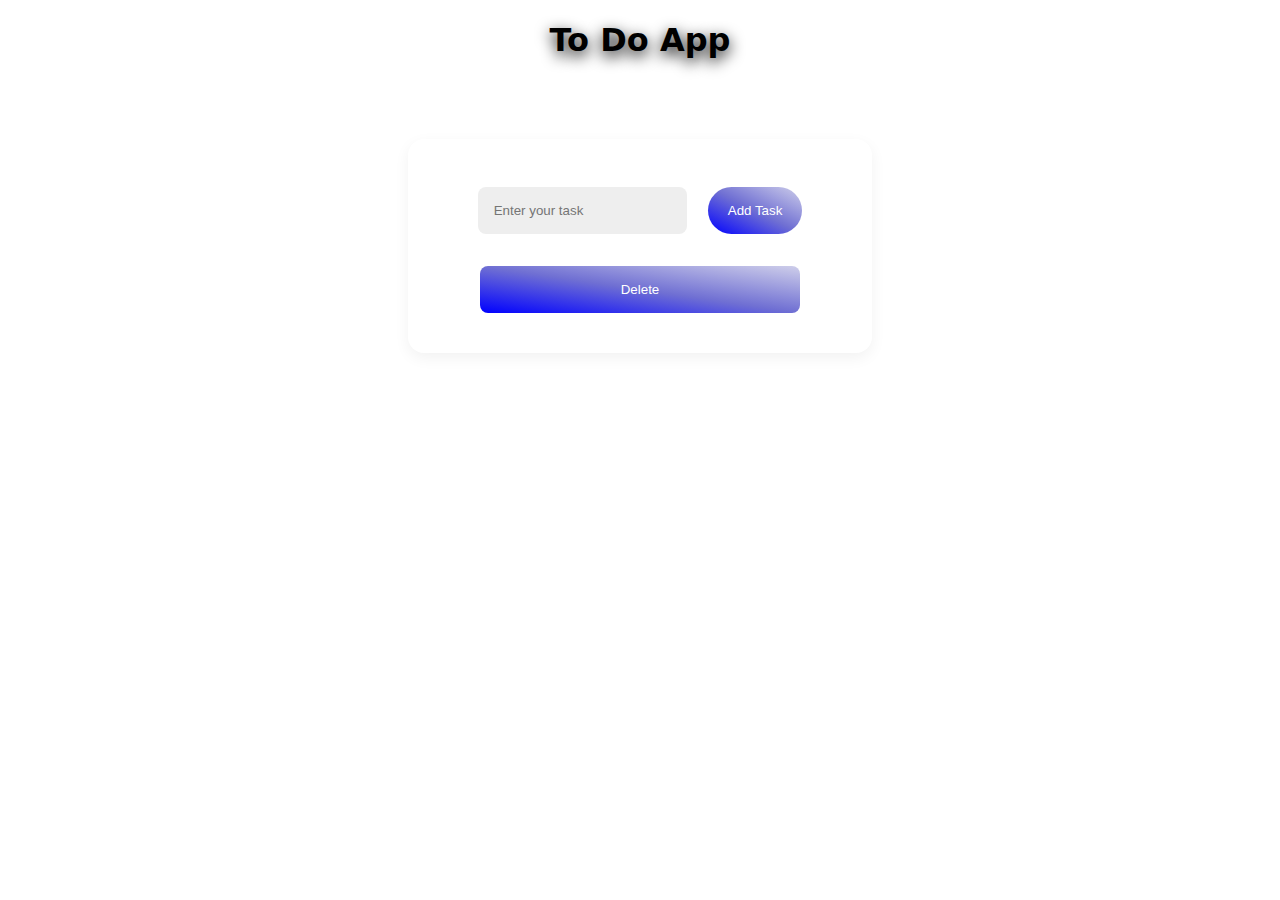
<file: 10. To Do List - html ,css ,js/index.htm>
<!DOCTYPE html>
<html lang="en">
<head>
    <meta charset="UTF-8">
    <meta name="viewport" content="width=device-width, initial-scale=1.0">
    <title>Document</title>
    <link rel="stylesheet" href="style.css">
</head>
<body>
    <h1>To Do App</h1>
    <div class="wrapper">
        <input type="text" placeholder="Enter your task">
        <button>Add Task</button>
        <ul>
        </ul>
        <button>Delete</button>
    </div>
    <script src="script.js"></script>
</body>
</html>
</file>
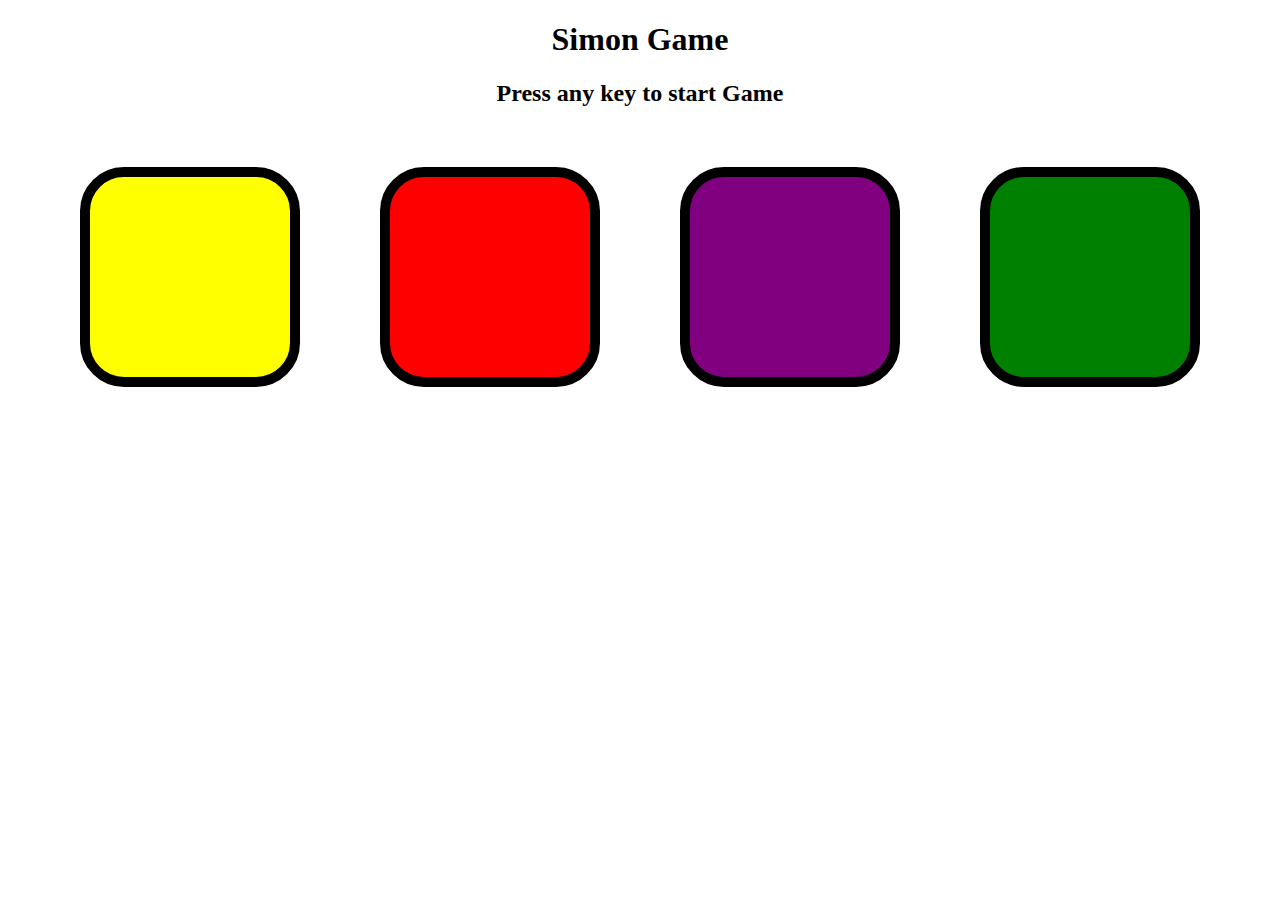
<file: 11.simon game/index.htm>
<!DOCTYPE html>
<html lang="en">
<head>
    <meta charset="UTF-8">
    <meta name="viewport" content="width=device-width, initial-scale=1.0">
    <title>Simon Game</title>
    <link rel="stylesheet" href="style.css">
</head>
<body>
    <h1>Simon Game</h1>
    <h2>Press any key to start Game</h2>
    <div class="btn-container">
        <div class="btn yellow" id="yellow" type="button">

        </div>
        <div class="btn red" id="red" type="button">

        </div>
        <div class="btn purple" id="purple" type="button">

        </div>
        <div class="btn green" id="green" type="button">

        </div>
    </div>
    <script src="script.js"></script>
</body>
</html>
</file>
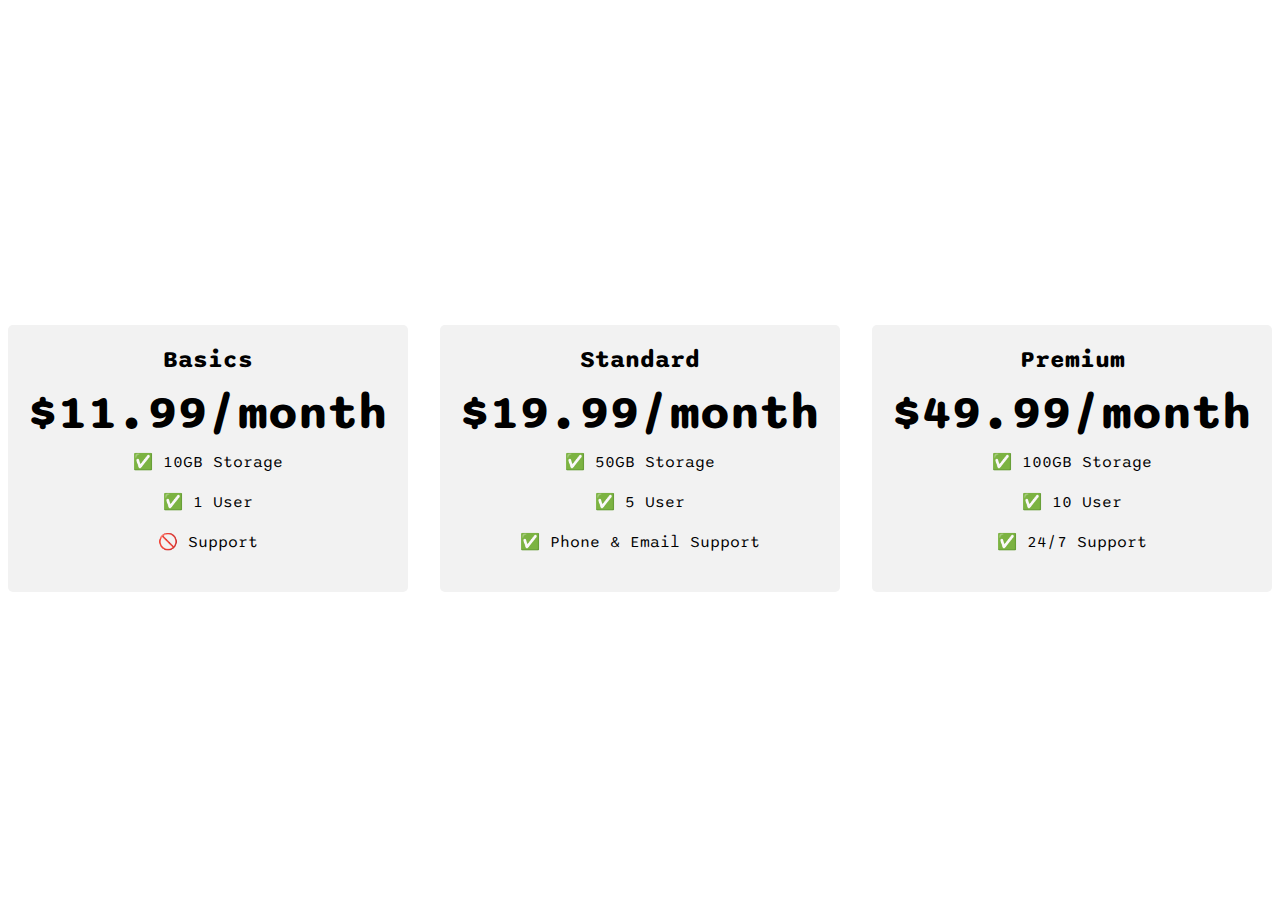
<file: 2.cards - html ,css/2.shopping cards.htm>
<!DOCTYPE html>
<html lang="en">
<head>
    <meta charset="UTF-8">
    <meta name="viewport" content="width=device-width, initial-scale=1.0">
    <title>FlexBox Pricing Table</title>
    <link rel="stylesheet" href="2.shopping cards.css">
    <link rel="preconnect" href="https://fonts.googleapis.com">
    <link rel="preconnect" href="https://fonts.gstatic.com" crossorigin>
    <link href="https://fonts.googleapis.com/css2?family=Sono:wght@400;700&display=swap" rel="stylesheet">
</head>
<body>
    <div class="pricing-container">
        <div class="pricing-plan">
            <div class="plan-title">Basics</div>
            <div class="plan-price">$11.99/month</div>
            <div class="plan-features">
                <li>✅ 10GB Storage</li>
                <li>✅ 1 User</li>
                <li>🚫 Support</li>
            </div>
        </div>
        <div class="pricing-plan">
            <div class="plan-title">Standard</div>
            <div class="plan-price">$19.99/month</div>
            <div class="plan-features">
                <li>✅ 50GB Storage</li>
                <li>✅ 5 User</li>
                <li>✅ Phone &amp; Email Support</li>
            </div>
        </div>
        <div class="pricing-plan">
            <div class="plan-title">Premium</div>
            <div class="plan-price">$49.99/month</div>
            <div class="plan-features">
                <li>✅ 100GB Storage</li>
                <li>✅ 10 User</li>
                <li>✅ 24/7 Support</li>
            </div>
        </div>
    </div>
</body>
</html>
</file>
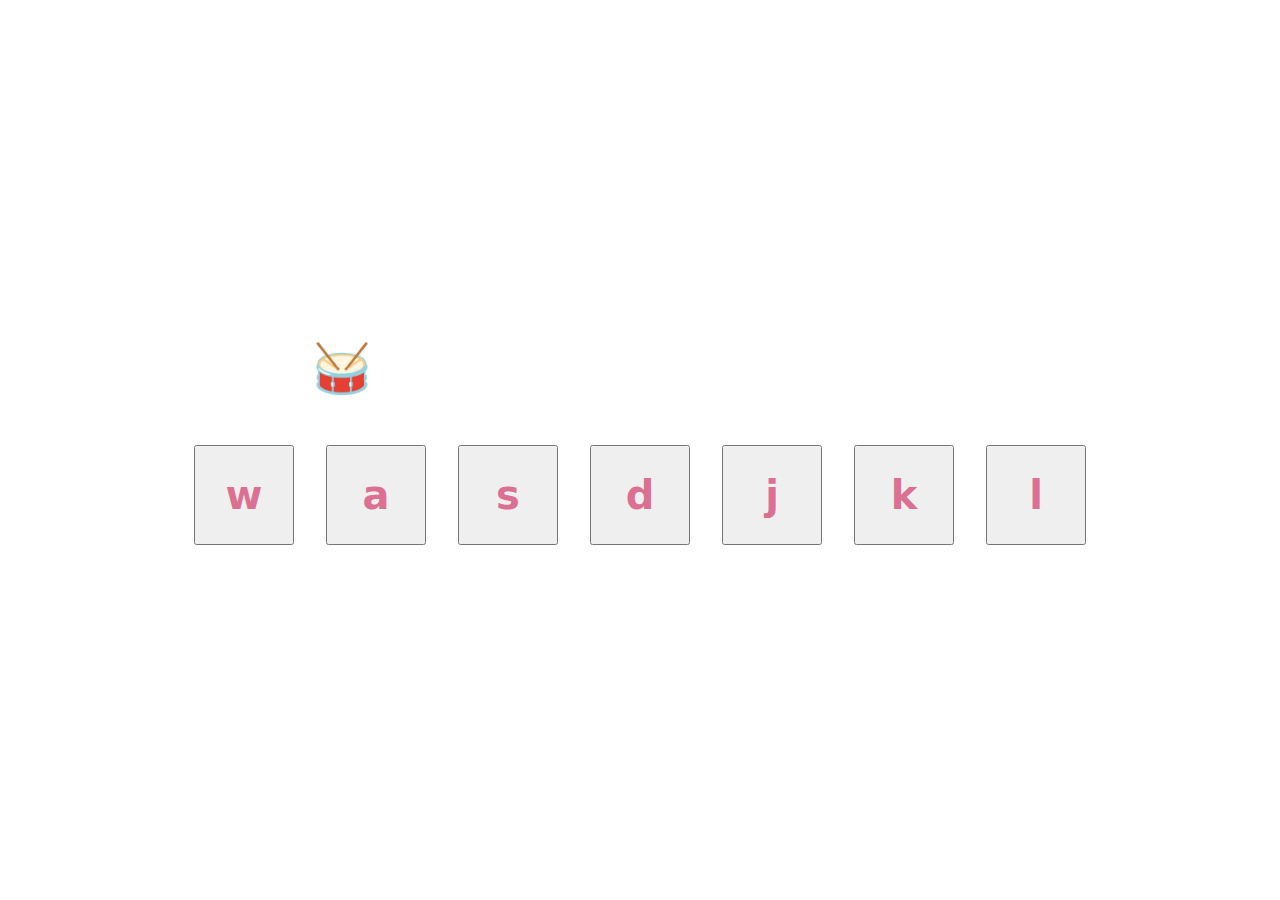
<file: 5.drum game - html ,css ,js/5.DRUM GAME.HTM>
<!DOCTYPE html>
<html lang="en">
<head>
    <meta charset="UTF-8">
    <meta name="viewport" content="width=device-width, initial-scale=1.0">
    <title>Drum Kit</title>
    <link rel="stylesheet" href="5.DRUM GAME.css">
</head>
<body>
    <h1>Drum🥁 Kit</h1>
    <div class="set">
        <button class="w drum">w</button>
        <button class="a drum">a</button>
        <button class="s drum">s</button>
        <button class="d drum">d</button>
        <button class="j drum">j</button>
        <button class="k drum">k</button>
        <button class="l drum">l</button>
    </div>
    <script src="5.DRUM GAME.js"></script>
</body>
</html>
</file>
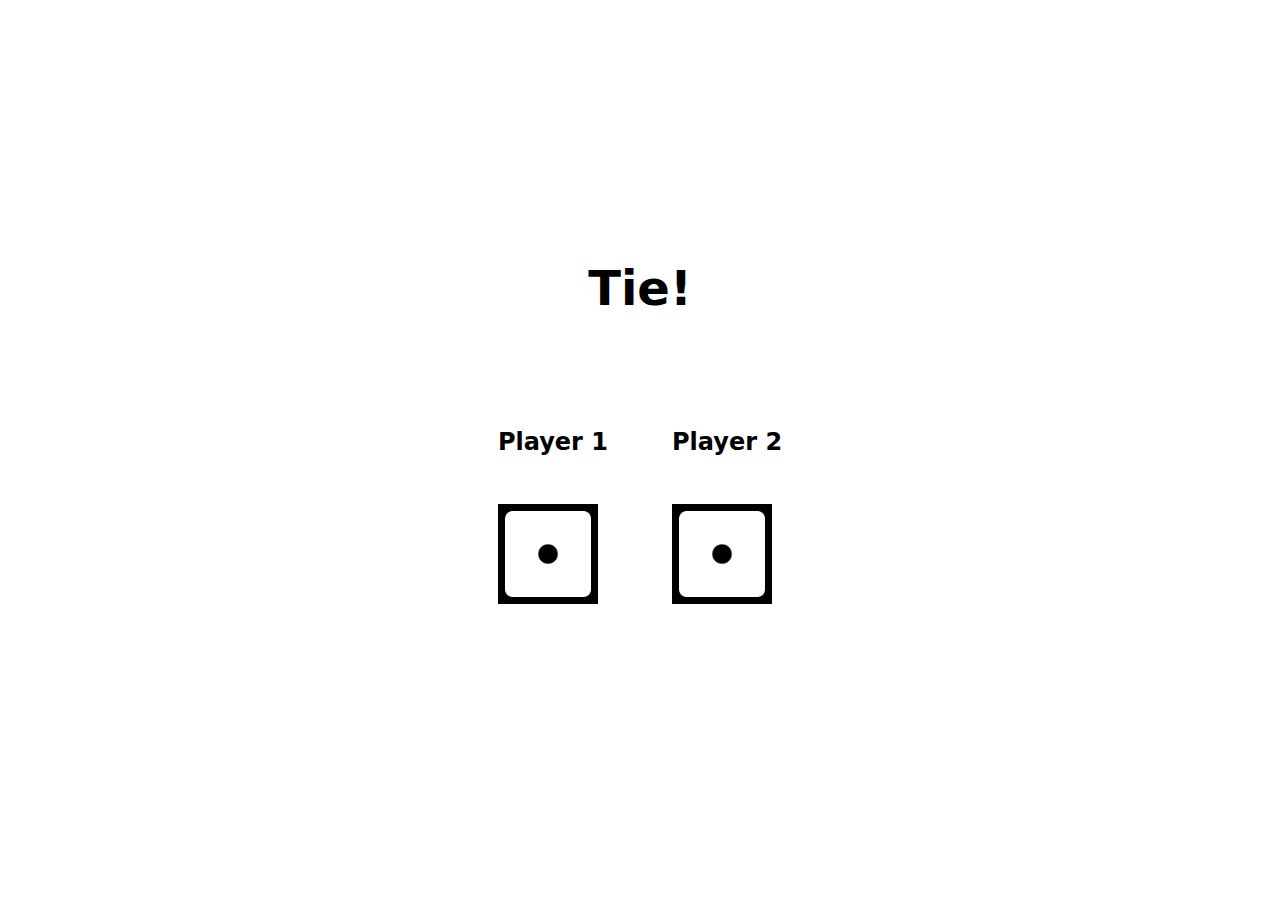
<file: 6.dice game - html ,css ,js/6.Dice Game.htm>
<!DOCTYPE html>
<html lang="en">
<head>
    <meta charset="UTF-8">
    <meta name="viewport" content="width=device-width, initial-scale=1.0">
    <title>Dice Game</title>
    <link rel="stylesheet" href="6.Dice Game.css">
</head>
<body>
    <div class="container">
        <h1>Refresh Me</h1>
        <div class="dices">
            <div class="dice">
                <p>Player 1</p>
                <img class="img1" src="./face6.png" alt="">
            </div>
            <div class="dice">
                <p>Player 2</p>
                <img class="img2" src="./face6.png" alt="">
            </div>
        </div>
    </div>
    <script src="6.Dice Game.js"></script>
</body>
</html>
</file>
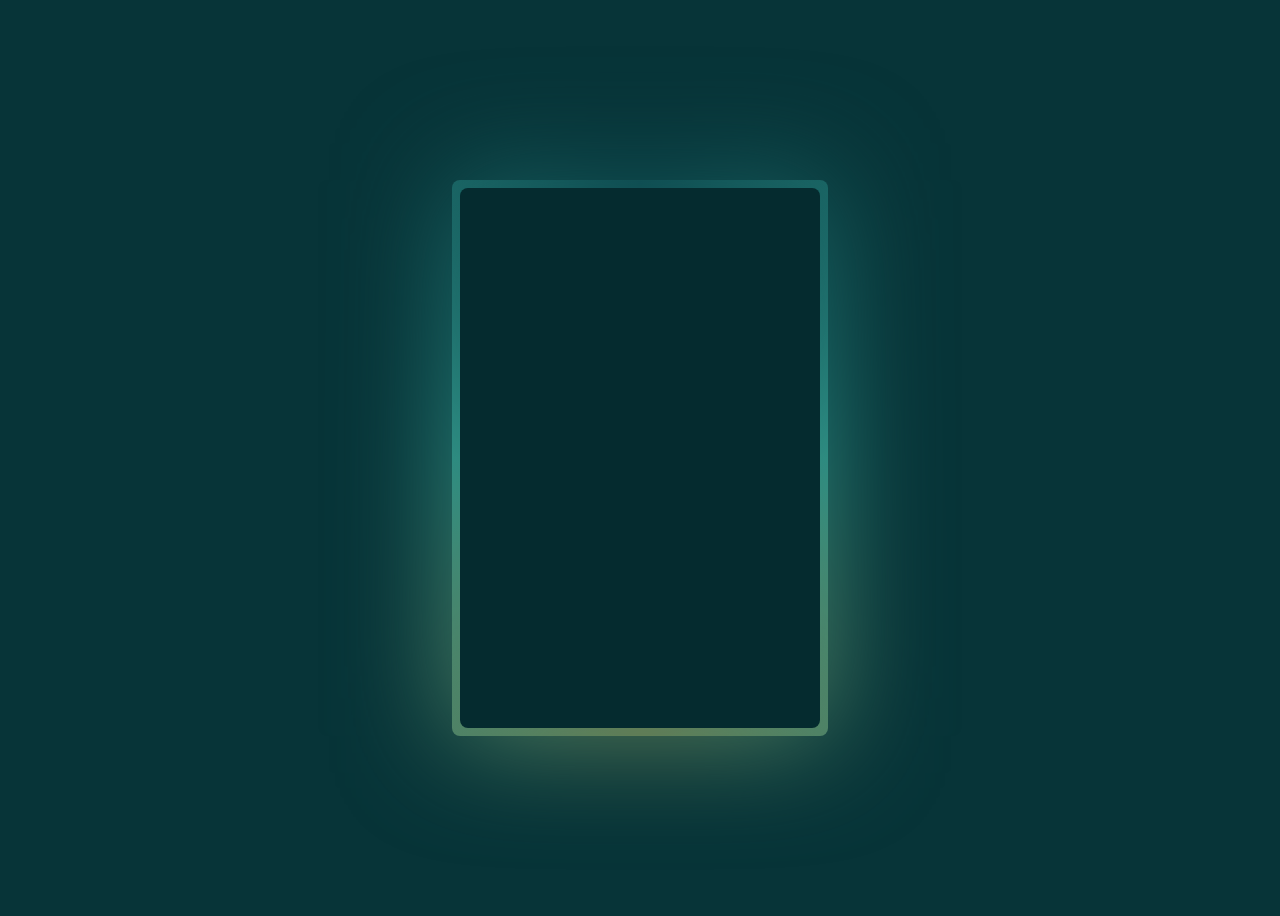
<file: 7.gradient card misslaneous - html ,css/gradient card.htm>
<!DOCTYPE html>
<html lang="en">
<head>
    <meta charset="UTF-8">
    <meta name="viewport" content="width=device-width, initial-scale=1.0">
    <title>gradient card</title>
    <link rel="stylesheet" href="gradient card.css">
</head>
<body>
    <div class="card">

    </div>
</body>
</html>
</file>
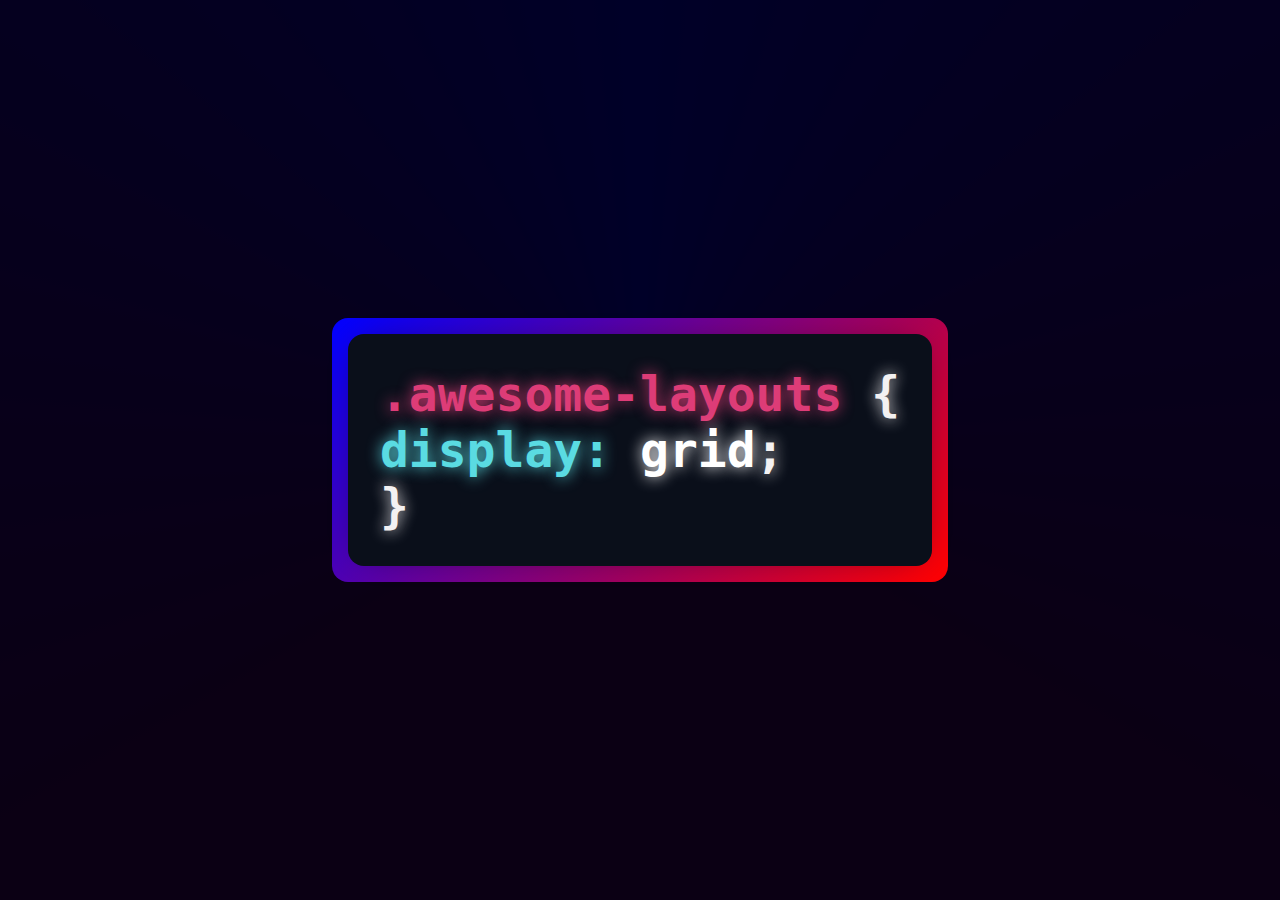
<file: 8.3d card code writer misslaneous - html ,css ,js/code writer.htm>
<!DOCTYPE html>
<html lang="en">
<head>
    <meta charset="UTF-8">
    <meta name="viewport" content="width=device-width, initial-scale=1.0">
    <title>Document</title>
    <link rel="stylesheet" href="style.css">
    <script async="false" src="script.js"></script>
</head>
<body>
    <!-- <div class="pre-container">
        <div></div>
        <div></div>
        <div></div>
        <div></div>
        <div></div>
        <div></div>
        <div></div>
        <div></div>
        <div></div>
    </div> -->
    <pre contenteditable class="language-css" tabindex="0"><code class="language-css"><span class="token selector">.awesome-layouts</span> <span class="token punctuation">{</span>
<span class="token property">display</span><span class="token punctuation">:</span> grid<span class="token punctuation">;</span>
<span class="token punctuation">}</span></code></pre>
</body>
</html>
</file>
<file: 10. To Do List - html ,css ,js/style.css>
body{
    text-align: center;
    font-family: system-ui;
}
html{
    color-scheme: dark light;
}
h1{
    margin-bottom: 5rem;
    text-shadow: 0px 5px 15px currentColor;;
}
input{
    border: none;
    background-color: #eee;
    padding: 1rem;
    border-radius: .5rem;
    margin : 1rem 0;                    
    color: black;
}
button{
    border: none;
    color: white;
    padding: 1rem 1.25rem;
    border-radius: 100vmax;
    margin-left: 1rem;
    background: linear-gradient(to top right, blue ,rgba(69, 69, 198, 0.774) ,rgba(114, 114, 194, 0.346));
}
.wrapper{
    display: inline-block;
    background-color: white;
    width: 400px;
    min-height: 150px;
    border-radius: 1rem;
    padding: 2rem;
    box-shadow: 0px 5px 15px #f2f2f2;
}
ul li {
    text-align: left;
    color: black;
    list-style-position: inside;
    font-size: 1.125rem;
    font-weight: 600;
}
button:last-child{
    border-radius: .5rem;
    width: 80%;
    margin-left: 0;
}
</file>
<file: 11.simon game/style.css>
body{
    text-align: center;
}
.btn{
    aspect-ratio: 1;
    height: 200px;
    border-radius: 20%;
    border: 10px solid black;
    margin: 2.5rem;
    &:nth-child(1){
        background-color: yellow;
    }
    &:nth-child(2){
        background-color: red;
    }
    &:nth-child(3){
        background-color: purple;
    }
    &:nth-child(4){
        background-color: green;
    }

}
.btn-container{
    display: flex;
    justify-content: center;
}
.flash{
    background-color: #f2f2f2 !important;
}
.userFlash{
    background-color: royalblue !important;
}
</file>
<file: 2.cards - html ,css/2.shopping cards.css>
body{
    font-family: 'Sono';
}
.pricing-container{
    display: flex;
    justify-content: center;
    align-items: center;
    gap: 2rem;
    min-height: 100vh;
}
.pricing-plan{
    background-color: #f2f2f2;
    border-radius: 5px;
    text-align: center;
    max-width: 400px;
    padding: 20px;
    flex : 1;
}
.plan-title {
    font-size: 24px;
    font-weight: bold;
    margin-bottom: 10px;
}
.plan-price {
    font-size: 48px;
    font-weight: bold;
    margin-bottom: 10px;
}
.plan-features {
    list-style: none;
    padding: 0;
    margin: 0;
}
.plan-features li {
    margin-bottom: 20px;
}
.plan-button {
    padding: 10px;
    background-color: #ff6600;
    color: #fff;
    border-radius: 5px;
    border: none;
}
@media only screen and (max-width:1250px){
    .pricing-container{
        flex-direction: column;
    }
}
</file>
<file: 5.drum game - html ,css ,js/5.DRUM GAME.css>
*{
    margin: 0;
    padding: 0;
    font: inherit;
    color : palevioletred
}
body {
    font-family: system-ui, -apple-system, BlinkMacSystemFont, 'Segoe UI', Roboto, Oxygen, Ubuntu, Cantarell, 'Open Sans', 'Helvetica Neue', sans-serif;
    height: 100vh;
}
html{
    color-scheme: dark light;
}
h1{
    color : white;
    font-size: 3rem;
    margin-bottom: 2rem;
}
body,.set{
    display: grid;
    place-content: center;
}
.set{
    grid-auto-flow: column;
}
.drum{
    height: 100px;
    width: 100px;
    font-size: 2.5rem;
    font-weight: bold;
    margin: 1rem;
}
</file>
<file: 6.dice game - html ,css ,js/6.Dice Game.css>
*{
    margin: 0;
    padding: 0;
    font: inherit;
}
html{
    font-family: system-ui, -apple-system, BlinkMacSystemFont, 'Segoe UI', Roboto, Oxygen, Ubuntu, Cantarell, 'Open Sans', 'Helvetica Neue', sans-serif;
}
.container{
    height: 100vh;
}
.container ,.dices{
    display: flex;
    justify-content: center;
    align-items: center;
    flex-direction: column;
}
.dices{
    flex-direction: row;
    & > *{
        margin: 2rem;
    }
}
h1{
    font-size: 3rem;
    font-weight: bolder;
    margin-bottom: 5rem;
}
p{
    font-size: 1.5rem;
    font-weight: 600;
    margin-bottom: 3rem;
}
img{
    height: 100px;
    width: 100px;
    object-fit: cover;
}
</file>
<file: 7.gradient card misslaneous - html ,css/gradient card.css>
:root{
    --clr-1: #052b2f;
    --clr-2: #073438;
    --clr-3: #0e4b50;
    --clr-4: #2d8f85;
    --clr-5: #637c54;
}
body{
    background-color: var(--clr-2);
    min-height: 100vh;
    display: grid;
    place-content: center;
}
.card{
    height: 60vh;
    aspect-ratio: 1/1.5;
    background-color: var(--clr-1);
    border-radius: .5rem;
    position: relative;
    &::after, &::before{
        content: "";
        position: absolute;
        inset: 0;
        border-radius: inherit;
        animation: rotation 10s linear infinite;
        z-index: -1;
        inset: -.5rem;
        background: conic-gradient(                                    
            from var(--gradient-angle),                                   
            var(--clr-3),                                    
            var(--clr-4),                                    
            var(--clr-5),                                    
            var(--clr-4),                                    
            var(--clr-3)                        
        );
    }
    &::after{
        filter: blur(3.5rem);
    }
}

@property --gradient-angle{
    initial-value: 0deg;
    syntax : '<angle>'; 
    inherits: false;
}

@keyframes rotation{
    100%{
        --gradient-angle : 360deg;
    }
}
</file>
<file: 8.3d card code writer misslaneous - html ,css ,js/style.css>
body{
    background: hsl(224,32%,12%);
    background-image: conic-gradient(
        from 0deg at 50% 50%,
        blue,
        purple,
        purple,
        blue 
    );
    background-blend-mode: multiply;
    color: white;
    min-block-size: 100dvh;
    display: grid;
    place-items: center;
    margin: 0;
    padding: 0;
    overflow: hidden;
}
:root{
    --pink: hsl(338,70%,55%);
    --teal: hsl(183,70%,62%);
    --white: hsl(334,7%,95%); 
}
* ,::before ,::after{
    box-sizing: border-box ;
}
pre{
    --selector: var(--pink);
    --property: var(--teal);
    --punctuation: var(--white);
    font-size: 3rem;
    font-weight: bold;
    padding: 2rem;
    border-radius: 1rem;
    background: hsl(222,45%,7%);
    position: relative;
    transform-style: preserve-3d;
    /*transition: 500ms;*/
    grid-area: 1 / 1 / -1 / -1;
    transform:         perspective(5000px)        rotateY(var(--rotateY))        rotateX(var(--rotateX));
}
.selector{
    color: var(--selector)
}
.property{
    color: var(--property)
}
.punctuation{
    color: var(--punctuation);
}
.property+.punctuation{
    color: var(--property)
}
pre > *{
    text-shadow: 0 0 .3em currentColor;
}
pre::before ,pre::after{
    content: '';
    position: absolute;
    border-radius: inherit;
}
pre::after{
    inset: -1rem;
    background: linear-gradient(-45deg ,red ,blue);
    transform: translateZ(-50px);
}
pre::before{
    inset: 0.75rem;
    background:black;
    transform: translateZ(-49px);
    opacity: .5;
    filter: blur(15px);
}
/*
.pre-container{
transition : 500ms;

    & > div{
        position: absolute;
        z-index: 10;
        /outline: 2px solid lime;
        inset: 0;
    }
    & > *:nth-child(1){
        grid-area: div1;
        &:hover ~ pre{
            --rotateX :25deg;
            --rotateY :-25deg;
        }
    }
    & > *:nth-child(2){
        grid-area: div2;
        &:hover ~ pre{
            --rotateX :25deg;
            --rotateY :0deg;
        }
    }
    & > *:nth-child(3){
        grid-area: div3;
        &:hover ~ pre{
            --rotateX :25deg;
            --rotateY :25deg;
        }
    }
    & > *:nth-child(4){
        grid-area: div4;
        &:hover ~ pre{
            --rotateX :0deg;
            --rotateY :-25deg;
        }
    }
    & > *:nth-child(5){
        grid-area: div5;
        &:hover ~ pre{
            --rotateX :0deg;
            --rotateY :0deg;
        }
    }
    & > *:nth-child(6){
        grid-area: div6;
        &:hover ~ pre{
            --rotateX :0deg;
            --rotateY :25deg;
        }
    }
    & > *:nth-child(7){
        grid-area: div7;
        &:hover ~ pre{
            --rotateX :-25deg;
            --rotateY :-25deg;
        }
    }
    & > *:nth-child(8){
        grid-area: div8;
        &:hover ~ pre{
            --rotateX :-25deg;
            --rotateY :0deg;
        }
    }
    & > *:nth-child(9){
        grid-area: div9;
        &:hover ~ pre{
            --rotateX :-25deg;
            --rotateY :25deg;
        }
    }
    position: relative;
    display: grid;
    grid-template: repeat(3,1fr) / repeat(3,1fr);
    grid-template-areas:    'div1 div2 div3'
                            'div4 div5 div6'
                            'div7 div8 div9';
}
*/
</file>
